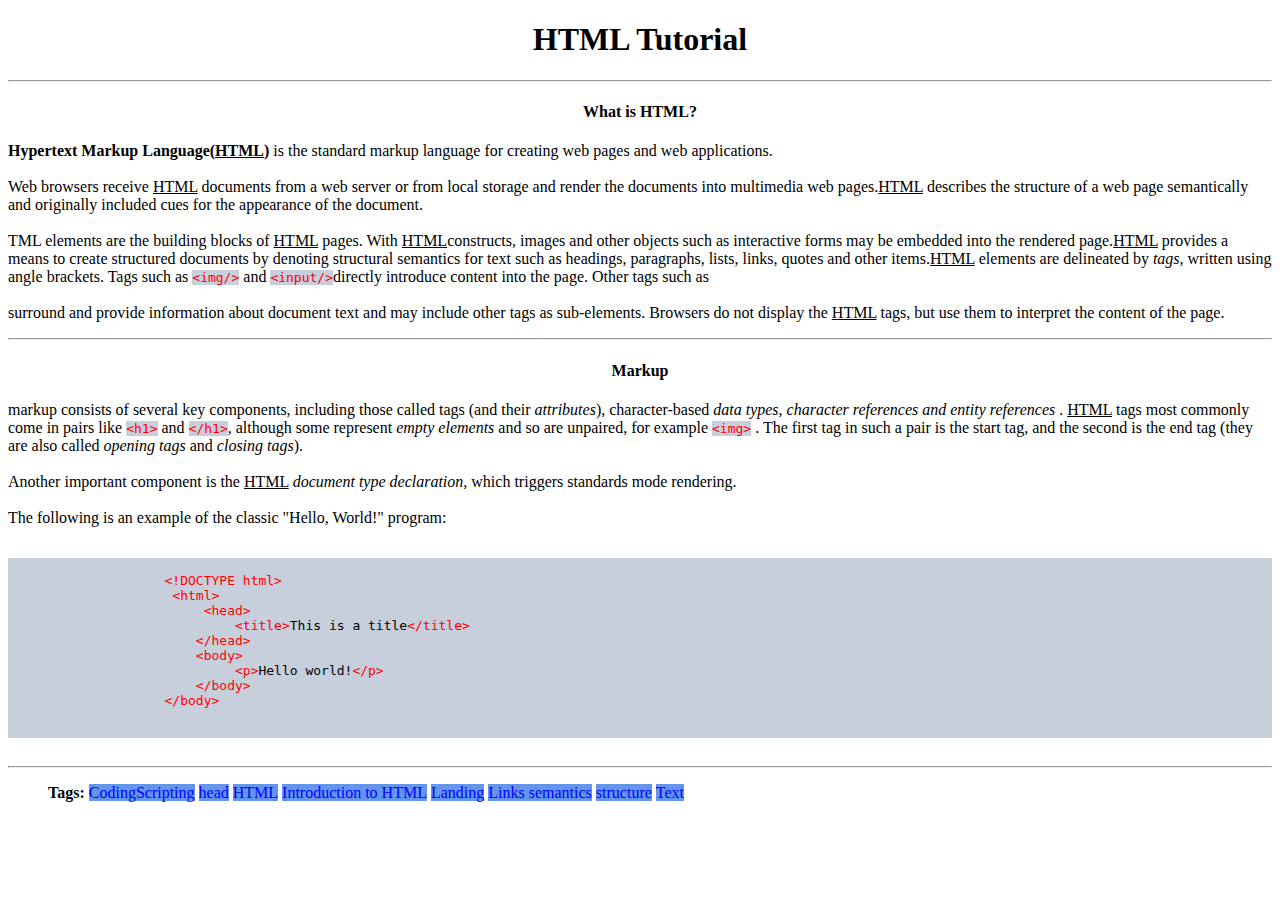
<file: task_1/index.html>
<!DOCTYPE html>
<html lang="en">
<head>
    <link rel="stylesheet" href="main.css">
    
    <title>task_1</title>
</head>
<body>
    <h1>HTML Tutorial</h1>
    <hr>
    <h4>What is HTML?</h4>
    <p><strong>Hypertext Markup Language(<u>HTML</u>)</strong> is the standard markup language for creating web pages and web applications. <br><br>
Web browsers receive <u>HTML</u> documents from a web server or from local storage and render the documents into multimedia web pages.<u>HTML</u> describes the structure of a web page semantically and originally included cues for the appearance of the document. <br><br>
TML elements are the building blocks of <u>HTML</u> pages. With  <u>HTML</u>constructs, images and other objects such as interactive forms may be embedded into the rendered page.<u>HTML</u> provides a means to create structured documents by denoting structural semantics for text such as headings, paragraphs, lists, links, quotes and other items.<u>HTML</u> elements are delineated by <i>tags</i>, written using angle brackets. Tags such as <code>&lt;img/&gt;</code> and <code>&lt;input/&gt;</code>directly introduce content into the page. Other tags such as <br><br>
surround and provide information about document text and may include other tags as sub-elements. Browsers do not display the <u>HTML</u> tags, but use them to interpret the content of the page.</p>
<hr>
<h4>Markup</h4>
<p> markup consists of several key components, including those called tags (and their <i>attributes</i>), character-based <i>data types, character references and entity references </i>. <u>HTML</u> tags most commonly come in pairs like <code>&lt;h1&gt;</code> and <code>&lt;/h1&gt;</code>, although some represent <i>empty elements</i> and so are unpaired, for example <code>&lt;img&gt;</code> . The first tag in such a pair is the start tag, and the second is the end tag (they are also called <i>opening tags </i> and <i>closing tags</i>). <br><br>
Another important component is the <u>HTML</u> <i>document type declaration,</i> which triggers standards mode rendering. <br><br>
The following is an example of the classic "Hello, World!" program:</p>
<pre>
    <code>
                    &lt;!DOCTYPE html&gt;           
                     &lt;html&gt;
                         &lt;head&gt;
                             &lt;title&gt;<span>This is a title</span>&lt;/title&gt;
                        &lt;/head&gt;
                        &lt;body&gt;
                             &lt;p&gt;<span>Hello world!</span>&lt;/p&gt;
                        &lt;/body&gt;
                    &lt;/body&gt;

    </code>
</pre>
<hr>
<ol><strong>Tags:</strong>
    <li>CodingScripting</li>
    <li>head</li>
    <li>HTML</li>
    <li>Introduction to HTML</li>
    <li>Landing</li>
    <li>Links semantics</li>
    <li>structure</li>
    <li>Text</li>
</ol>

    
</body>
</html>
</file>
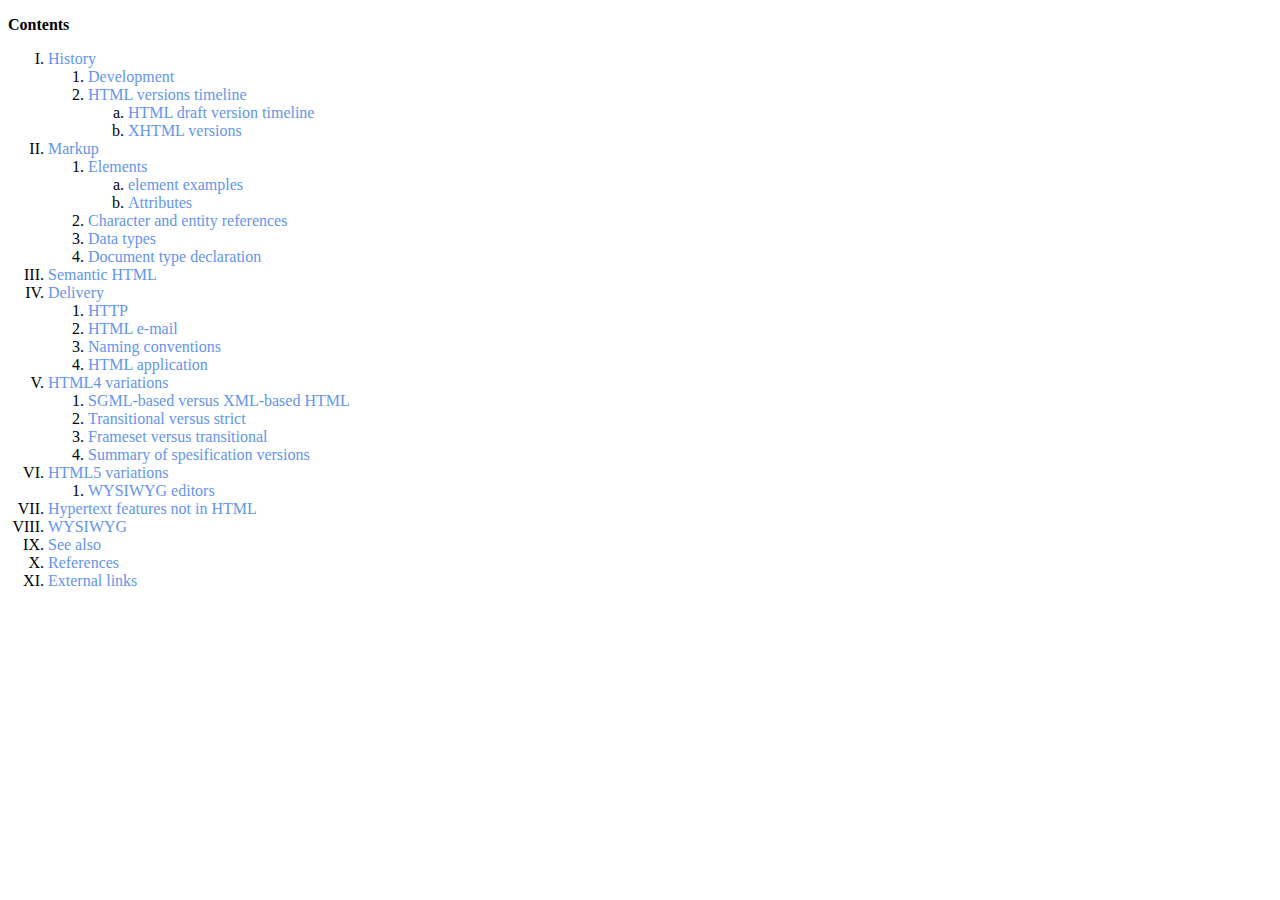
<file: task_2/index.html>
<!DOCTYPE html>
<html lang="en">
<head>
    <link rel="stylesheet" href="main.css">
     <title>task_2</title>
</head>
<body>
    <p><strong>Contents</strong></p>
    <ol type="I">
        <li><span>History</span></li>
        <ol type="1">
            <li><span>Development</span></li>
            <li><span>HTML versions timeline</span></li>
            <ol type="a">
                <li><span>HTML draft version timeline</span></li>
                <li><span>XHTML versions</span></li>

            </ol>

        </ol>
        <li><span>Markup</span></li>
        <ol type="1">
            <li><span>Elements</span></li>
            <ol type="a">
                <li><span>element examples</span></li>
                <li><span>Attributes</span></li>
            </ol>
            <li><span>Character and entity references</span></li>
            <li><span>Data types</span></li>
            <li><span>Document type declaration</span></li>
        </ol>
        <li><span>Semantic HTML</span></li>
        <li><span>Delivery</span></li>
        <ol type="1">
            <li><span>HTTP</span></li>
            <li><span>HTML e-mail</span></li>
            <li><span>Naming conventions</span></li>
            <li><span>HTML application</span></li>
        </ol>
        <li><span>HTML4 variations</span></li>
        <ol type="1">
            <li><span>SGML-based versus XML-based HTML</span></li>
            <li><span>Transitional versus strict</span></li>
            <li><span>Frameset versus transitional</span></li>
            <li><span>Summary of spesification versions</span></li>
        </ol>
        <li><span>HTML5 variations</span></li>
        <ol type="1">
        <li><span>WYSIWYG editors</span></li>
        </ol>
        <li><span>Hypertext features not in HTML</span></li>
        <li><span>WYSIWYG</span></li>
        <li><span>See also</span></li>
        <li><span>References</span></li>
        <li><span>External links</span></li>

    </ol>
    
</body>
</html>
</file>
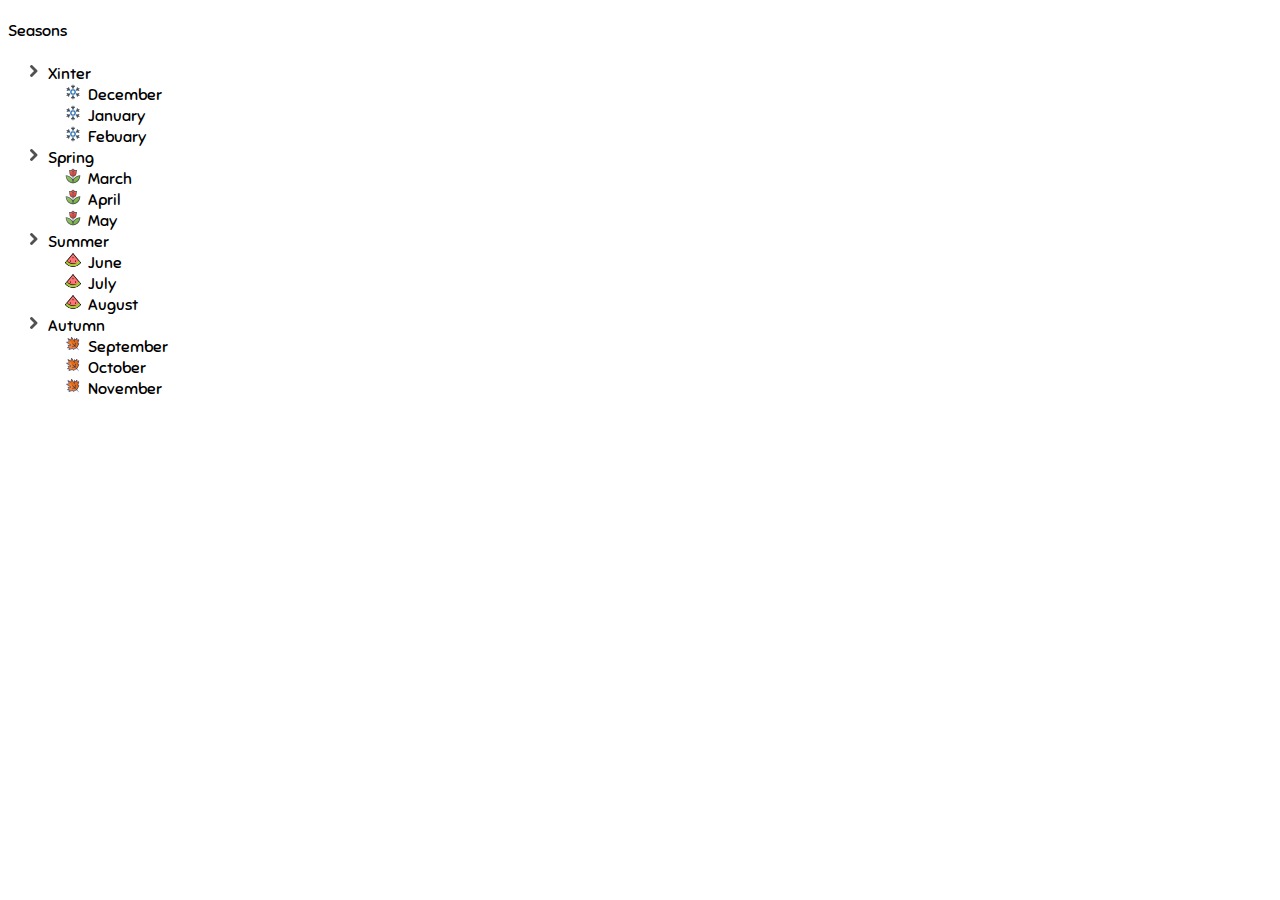
<file: task_3/index.html>
<!DOCTYPE html>
<html lang="en">
<head>
    <link rel="stylesheet" href="main.css">
    <link rel="preconnect" href="https://fonts.googleapis.com">
    <link rel="preconnect" href="https://fonts.gstatic.com" crossorigin>
    <link href="https://fonts.googleapis.com/css2?family=Sniglet:wght@400;800&display=swap" rel="stylesheet">
    
    <title>task_3</title>
</head>
<body>
    <h4>Seasons</h4>
    <ul>
        <li class="head">Xinter</li>
        <ul>
            <li class="winter">December</li>
            <li class="winter">January</li>
            <li class="winter">Febuary</li>
        </ul>
        <li class="head">Spring</li>
        <ul>
            <li class="Spring">March</li>
            <li class="Spring">April</li>
            <li class="Spring">May</li>
        </ul>
        <li class="head">Summer</li>
        <ul>
            <li class="Summer">June</li>
            <li class="Summer">July</li>
            <li class="Summer">August</li>
        </ul>
        <li class="head">Autumn</li>
        <ul>
            <li class="Autumn">September</li>
            <li class="Autumn">October</li>
            <li class="Autumn">November</li>
        </ul>
    </ul>
    
</body>
</html>
</file>
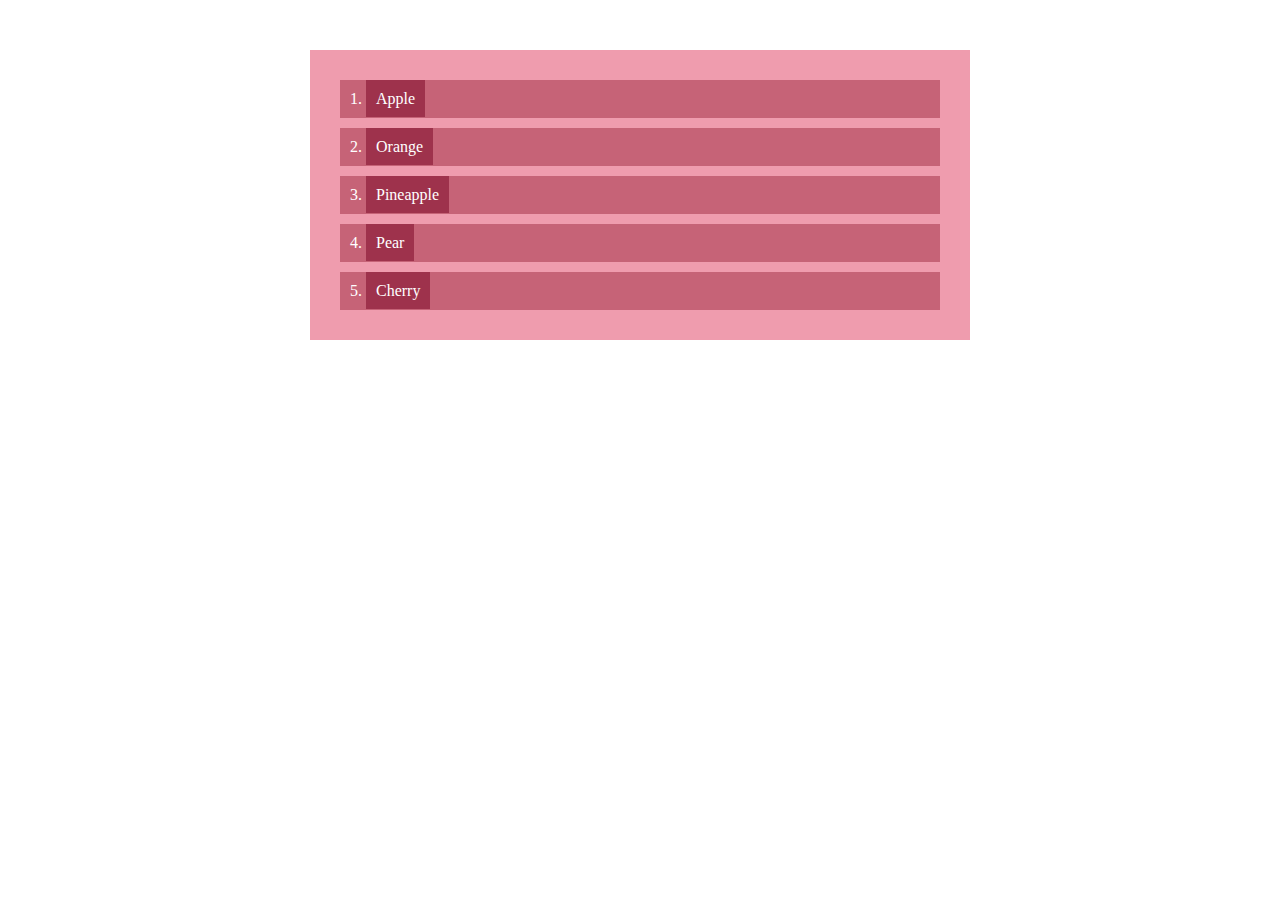
<file: task_4/index.html>
<!DOCTYPE html>
<html lang="en">
<head>
    <link rel="stylesheet" href="main.css">
    <title>task_4</title>
</head>
<body>
    <ol>
        <li><span>Apple</span></li>
        <li><span>Orange</span></li>
        <li><span>Pineapple</span></li>
        <li><span>Pear</span></li>
        <li><span>Cherry</span></li>
    </ol>

    
</body>
</html>
</file>
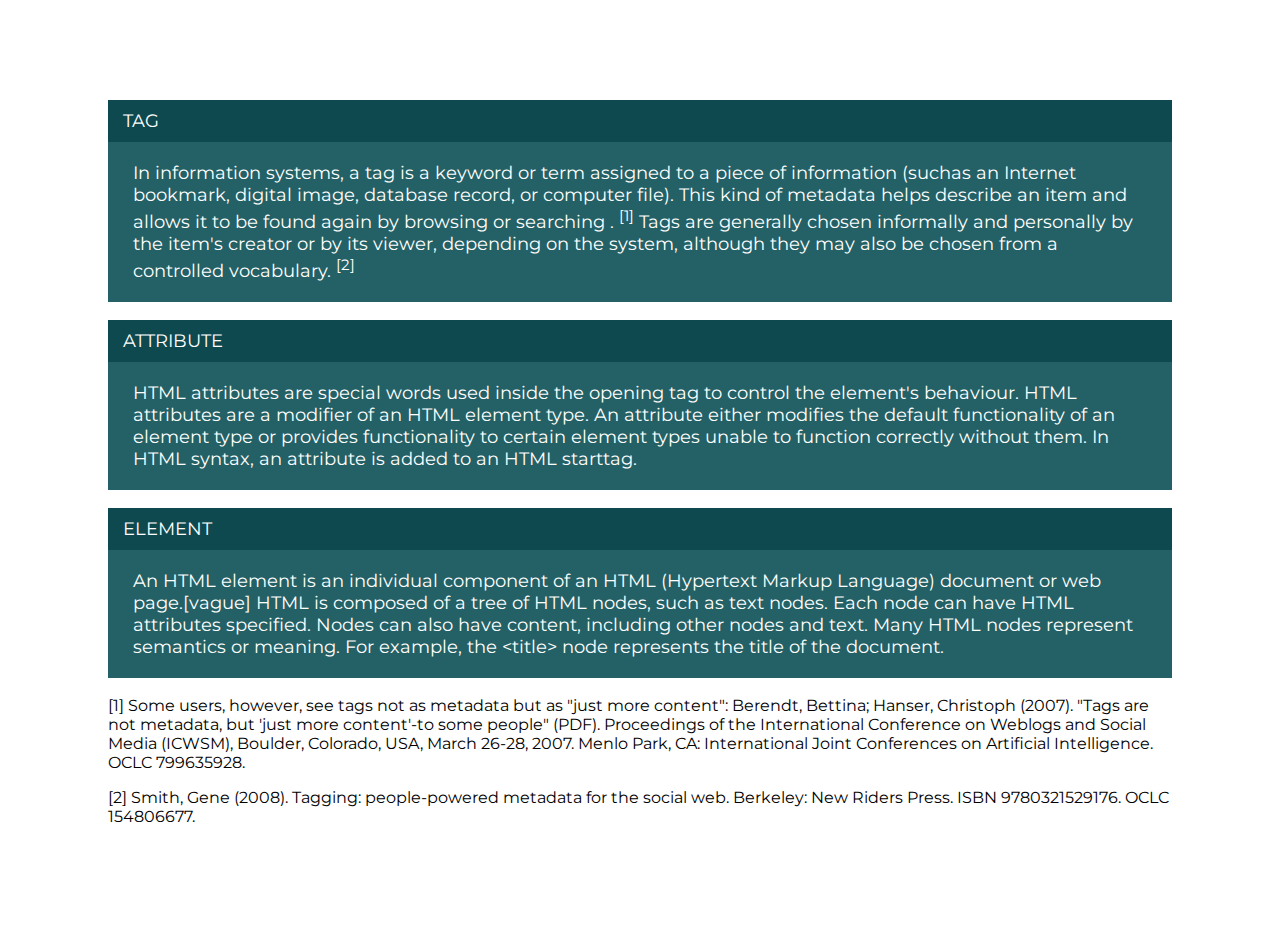
<file: task_5/index.html>
<!DOCTYPE html>
<html lang="en">
<head>
<link rel="preconnect" href="https://fonts.googleapis.com">
<link rel="preconnect" href="https://fonts.gstatic.com" crossorigin>
<link href="https://fonts.googleapis.com/css2?family=Montserrat:ital,wght@0,100..900;1,100..900&family=Sniglet:wght@400;800&display=swap" rel="stylesheet">
 <title>task_5</title>
 <link rel="stylesheet" href="main.css">
</head>
<body>
 <ul>
  <li> <p>Tag</p>
   <p class="head">In information systems, a tag is a keyword or term assigned to a piece of information (suchas an Internet bookmark,
   digital
   image, database record, or computer file). This kind of metadata helps describe an item and allows it to be found again
   by
   browsing or searching . <sup>[1]</sup> Tags are generally chosen informally and personally by the item's creator or by its viewer,
   depending on the system, although they may also be chosen from a controlled vocabulary. <sup>[2]</sup> </p></li>
  
  <li> <p>Attribute</p>
   <p class="head">HTML attributes are special words used inside the opening tag to control the element's behaviour. HTML attributes are a
   modifier of an HTML element type. An attribute either modifies the default functionality of an element type or provides
   functionality to certain element types unable to function correctly without them. In HTML syntax, an attribute is added
   to an HTML starttag.</p></li>
 
  <li>
   <p>
    Element</p>
   <p class="head">An HTML element is an individual component of an HTML (Hypertext Markup Language) document or web page.[vague]
   HTML is composed of a tree of HTML nodes, such as text nodes. Each node can have HTML attributes specified. Nodes can
   also have content, including other nodes and text. Many HTML nodes represent semantics or meaning. For example, the
   &lt;title&gt; node represents the title of the document.</p></li>
  <p>[1] Some users, however, see tags not as metadata but as "just more content": Berendt, Bettina; Hanser, Christoph
  (2007). "Tags are not metadata, but 'just more content'-to
  some people" (PDF). Proceedings of the International Conference on Weblogs and Social Media (ICWSM), Boulder, Colorado,
  USA, March 26-28, 2007. Menlo Park, CA:
  International Joint Conferences on Artificial Intelligence. OCLC 799635928.</p>
  <p>[2] Smith, Gene (2008). Tagging: people-powered metadata for the social web. Berkeley: New Riders Press. ISBN
  9780321529176. OCLC 154806677.</p>
 </ul>
</body>
</html>
</file>
<file: task_1/main.css>
h1{
    text-align: center;
}
h4{
    text-align: center;
}
pre code{ background-color: #c7cfdc;
display: block;
color: red;}
 
code{color: red;
background-color: #c7cfdc;
}

span{color: black;}
li{ display: inline;
background-color: cornflowerblue;
color: blue;}
</file>
<file: task_2/main.css>
span{
    color: cornflowerblue;
}
</file>
<file: task_3/main.css>
*{
  font-family: "Sniglet", system-ui;  
}
h4{
    font-weight: 400;
}
ul,ol{
    list-style-type: none;
}
.head{
    list-style-image: url('icons/arrow.png');
}
.winter {
    list-style-image: url('icons/winter.png') ;
}
.Spring{
    list-style-image: url('icons/spring.png') ;
}
.Summer{
    list-style-image: url('icons/summer.png') ;
}
.Autumn{
    list-style-image: url('icons/autumn.png') ;
}
</file>
<file: task_4/main.css>
ol{
    width: 600px;
    margin: 50px auto 0;
    padding:30px;
    color: #fff;
    background-color: #ef9cae;
    list-style-position: inside;
}

ol li{
    margin-bottom: 10px;
    padding: 10px;
    background-color: #c66377;
}
ol li:last-child{
    margin: 0;
}
ol li span{
    padding: 10px;
    background-color: #9e324c;
}
</file>
<file: task_5/main.css>
* {
 font-family: Montserrat;
}

li p:first-child {
 text-transform: uppercase;
 padding: 10px 15px ;
 margin-bottom: 0px;
 background-color: #0e494f;
}

li p {
 font-size: 18px;
 color: white;
}

.head {
 background-color: #246166;
 margin-top: 0px;
 padding: 20px 25px;
}

ul { 
 margin: 100px 100px;
 padding-inline-start: 0px;
 list-style: none;
 
}
</file>
